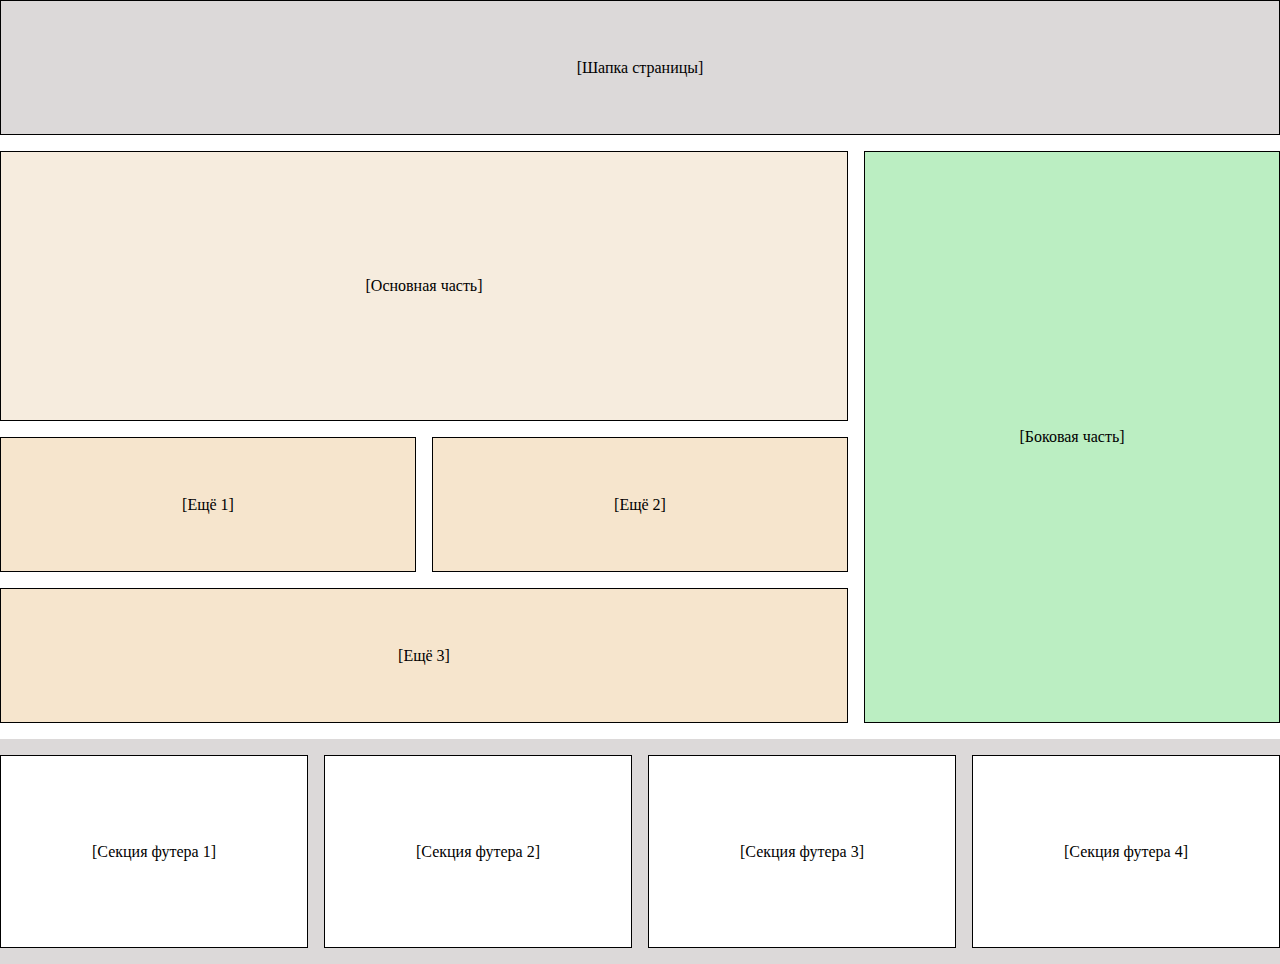
<file: task1.1/index.html>
<!DOCTYPE html>
<html lang="en">
<head>
    <meta charset="UTF-8">
    <meta name="viewport" content="width=device-width, initial-scale=1.0">
    <link rel="stylesheet" href="../task1.1/style/style.css">
    <title>Document</title>
</head>
<body>
    <div class="container">
    <header>[Шапка страницы]</header>
    <!-- <main> -->
        <div class="main_section1">[Основная часть]</div>
        <div class="main_section2">[Ещё 1]</div>
        <div class="main_section3">[Ещё 2]</div>
        <div class="main_section4">[Ещё 3]</div>
    <!-- </main> -->
        <aside class="aside">[Боковая часть]</aside>
    <footer>
        <div class="footer_section1">[Секция футера 1]</div>
        <div class="footer_section2">[Секция футера 2]</div>
        <div class="footer_section3">[Секция футера 3]</div>
        <div class="footer_section4">[Секция футера 4]</div>
    </footer>
    </div>
</body>
</html>
</file>
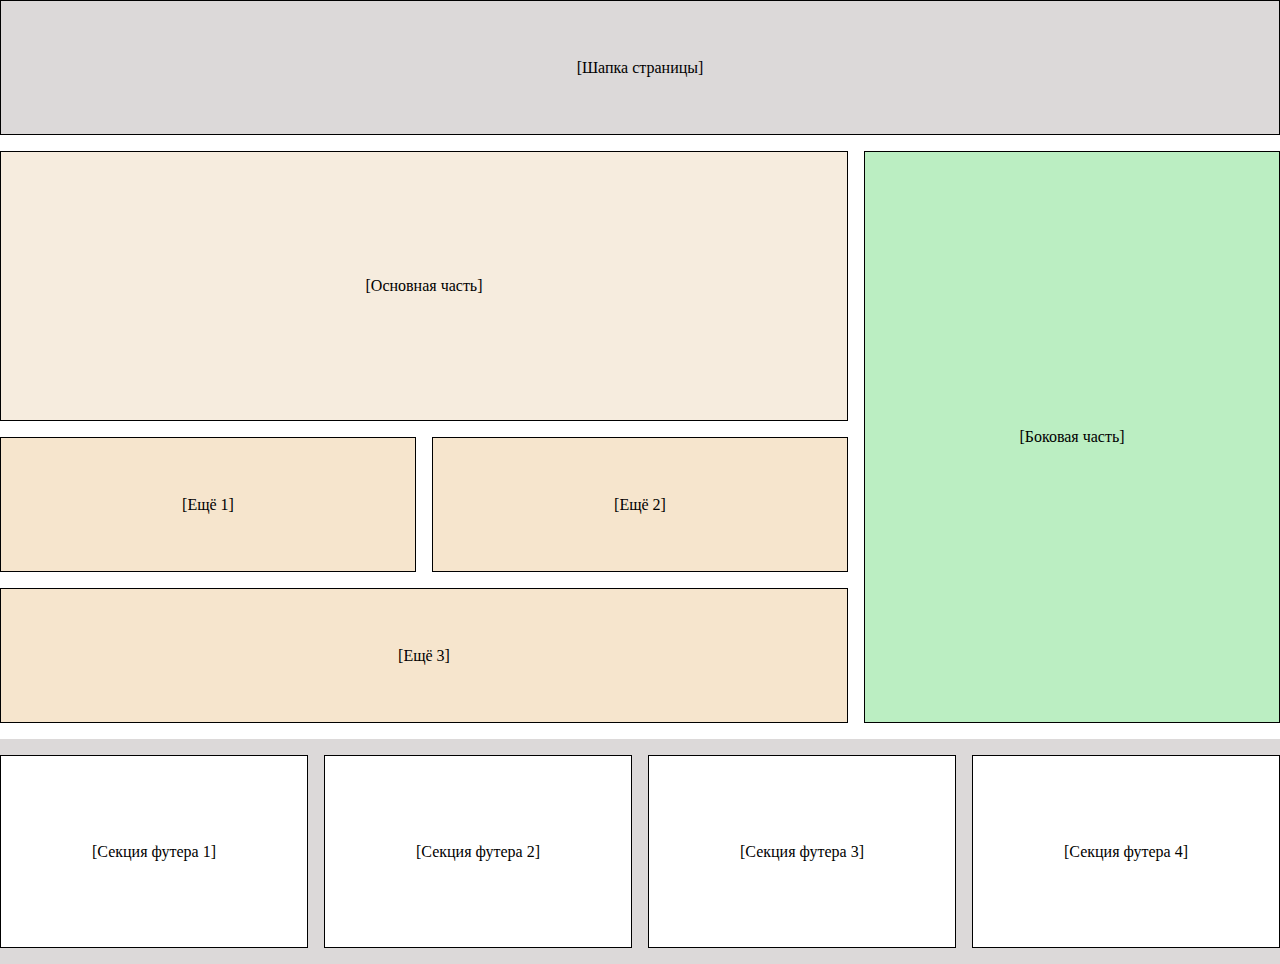
<file: task1/index.html>
<!DOCTYPE html>
<html lang="en">
<head>
    <meta charset="UTF-8">
    <meta name="viewport" content="width=device-width, initial-scale=1.0">
    <link rel="stylesheet" href="../task1/style/style.css">
    <title>Document</title>
</head>
<body>
    <div class="container">
    <header>[Шапка страницы]</header>
    <!-- <main> -->
        <div class="main_section1">[Основная часть]</div>
        <div class="main_section2">[Ещё 1]</div>
        <div class="main_section3">[Ещё 2]</div>
        <div class="main_section4">[Ещё 3]</div>
    <!-- </main> -->
        <aside class="aside">[Боковая часть]</aside>
    <footer>
        <div class="footer_section1">[Секция футера 1]</div>
        <div class="footer_section2">[Секция футера 2]</div>
        <div class="footer_section3">[Секция футера 3]</div>
        <div class="footer_section4">[Секция футера 4]</div>
    </footer>
    </div>
</body>
</html>
</file>
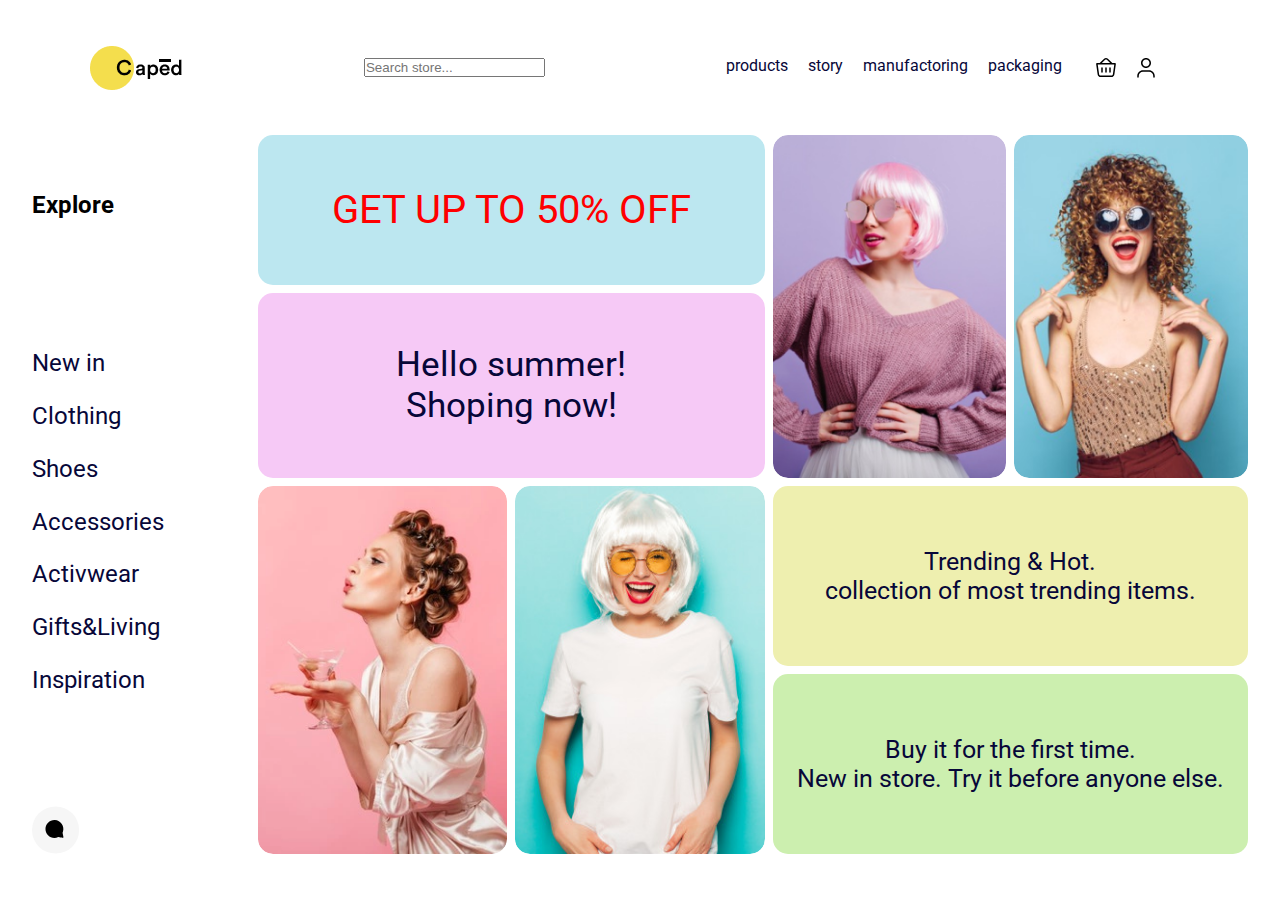
<file: task2/index.html>
<!DOCTYPE html>
<html lang="en">
<head>
    <meta charset="UTF-8">
    <meta name="viewport" content="width=device-width, initial-scale=1.0">
    <title>Caped</title>
    <!-- <link rel="stylesheet" href="../assets/style/normalize.css"> -->
    <link rel="stylesheet" href="../task2/assets/style/style.css">
</head>
<body>
    <header>
        <div class="logo"><img  src="../task2/assets/photo/Logo.png" alt="логотип"></div>
        <form class="search" action="" method="get">
            <input name="s" placeholder="Search store..." type="search">
        </form>
        <nav>
            <ul>
                <a class="navbar1" href="#"><li>products</li></a>
                <a class="navbar2" href="#"><li>story</li></a>
                <a class="navbar3" href="#"><li>manufactoring</li></a>
                <a class="navbar4" href="#"><li>packaging</li></a>
            </ul>
        <!-- </nav> -->
        <div class="basket"><img src="../task2/assets/photo/basket.svg" alt="basket"></div>
        <div class="person"><img src="../task2/assets/photo/person.svg" alt="person"></div>
        </nav>
    </header>
    <div class="container">
    <aside>
        <h2>Explore</h2>
        <div class="menu"><img src="../task2/assets/photo/menu.svg" alt=""></div>
        <nav>
            <ul>
                <a class="sidebar" href="#"><li>New in</li></a>
                <a class="sidebar" href="#"><li>Clothing</li></a>
                <a class="sidebar" href="#"><li>Shoes</li></a>
                <a class="sidebar" href="#"><li>Accessories</li></a>
                <a class="sidebar" href="#"><li>Activwear</li></a>
                <a class="sidebar" href="#"><li>Gifts&Living</li></a>
                <a class="sidebar" href="#"><li>Inspiration</li></a>
            </ul>
        </nav>
        <div class="help"><img src="../task2/assets/photo/Help.svg" alt="help center"></div>
    </aside>

    <main>
        <div class="sale1">GET UP TO 50% OFF</div>
        <div class="sale2">Hello summer! <br>Shoping now!</div>
        <div class="girl1">
            <img class="girl" src="../task2/assets/photo/1.png" alt="girl">
        </div>
        <div class="girl2">
            <img class="girl" src="../task2/assets/photo/2.png" alt="girl">
        </div>
        <div class="girl3">
            <img class="girl" src="../task2/assets/photo/3.png" alt="girl">
        </div>
        <div class="girl4">
            <img class="girl" src="../task2/assets/photo/4.png" alt="girl">
        </div>
        <div class="section1">
            <p>Trending & Hot. <br> collection of most trending items.</p>
        </div>
        <div class="section2">
            <p>Buy it for the first time. <br>New in store. Try it before anyone else.</p>
        </div>
    </main>
    </div>
</body>
</html>
</file>
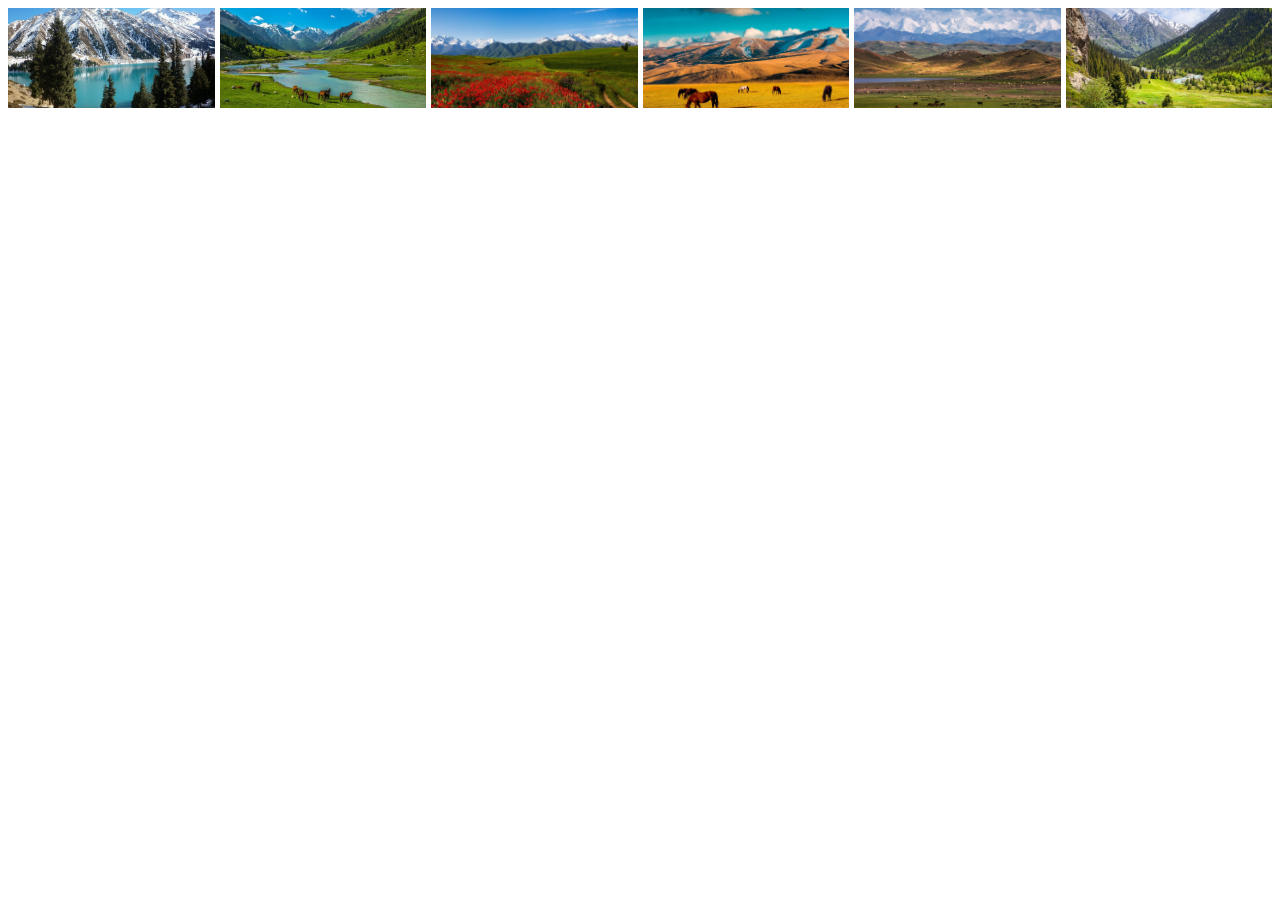
<file: task3/index.html>
<!DOCTYPE html>
<html lang="en">
<head>
    <meta charset="UTF-8">
    <meta name="viewport" content="width=device-width, initial-scale=1.0">
    <link rel="stylesheet" href="../task3/assets/style/style.css">
    <title>Document</title>
</head>
<body>
    <div class="container">
        <div><img src="../task3/assets/photo/1.jpg" alt="вид"></div>
        <div><img src="../task3/assets/photo/2.jpg" alt="вид"></div>
        <div><img src="../task3/assets/photo/3.jpg" alt="вид"></div>
        <div><img src="../task3/assets/photo/4.jpg" alt="вид"></div>
        <div><img src="../task3/assets/photo/5.jpg" alt="вид"></div>
        <div><img src="../task3/assets/photo/6.jpg" alt="вид"></div>
    </div>
</body>
</html>
</file>
<file: task1.1/style/style.css>
* {
  margin: 0;
  padding: 0;
  box-sizing: border-box;
}

footer .footer_section4, footer .footer_section3, footer .footer_section2, footer .footer_section1 {
  display: grid;
  border: 1px solid;
  background-color: white;
  align-items: center;
  margin-top: 1em;
  margin-bottom: 1em;
}

.aside, .main_section4, .main_section3, .main_section2, .main_section1, header {
  display: grid;
  border: 1px solid;
  align-items: center;
}

.container {
  display: grid;
  min-width: 320px;
  width: 100%;
  height: 100vh;
  grid-template-columns: 1fr 1fr 1fr;
  grid-template-rows: 15% 30% 15% 15% 25%;
  gap: 1rem;
  text-align: center;
}

header {
  grid-column-start: 1;
  grid-column-end: span 3;
  background-color: rgb(220, 217, 217);
}

.main_section1 {
  grid-area: 2/1/3/3;
  background-color: rgb(246, 236, 222);
}

.main_section2 {
  background-color: rgb(246, 229, 205);
}

.main_section3 {
  background-color: rgb(246, 229, 205);
}

.main_section4 {
  grid-area: 4/1/5/3;
  background-color: rgb(246, 229, 205);
}

.aside {
  grid-row: 2/5;
  grid-column: 3/4;
  background-color: rgb(187, 238, 194);
}

footer {
  display: grid;
  grid-template-columns: repeat(4, 1fr);
  grid-template-rows: 1;
  grid-area: 5/1/6/4;
  gap: 1em;
  background-color: rgb(220, 217, 217);
}
footer .footer_section1 {
  grid-area: 1/1/2/2;
}
footer .footer_section2 {
  grid-area: 1/2/2/3;
}
footer .footer_section3 {
  grid-area: 1/3/2/4;
}
footer .footer_section4 {
  grid-area: 1/4/2/5;
}/*# sourceMappingURL=style.css.map */
</file>
<file: task1/style/style.css>
* {
  margin: 0;
  padding: 0;
  box-sizing: border-box;
}

footer .footer_section4, footer .footer_section3, footer .footer_section2, footer .footer_section1 {
  display: grid;
  border: 1px solid;
  background-color: white;
  align-items: center;
  margin-top: 1em;
  margin-bottom: 1em;
}

.aside, .main_section4, .main_section3, .main_section2, .main_section1, header {
  display: grid;
  border: 1px solid;
  align-items: center;
}

.container {
  display: grid;
  width: 100%;
  height: 100vh;
  grid-template-columns: 1fr 1fr 1fr;
  grid-template-rows: 15% 30% 15% 15% 25%;
  gap: 1rem;
  text-align: center;
}
@media screen and (max-width: 425px) {
  .container {
    display: flex;
    flex-direction: column;
    min-width: 320px;
  }
}

header {
  grid-column-start: 1;
  grid-column-end: span 3;
  background-color: rgb(220, 217, 217);
}
@media screen and (max-width: 425px) {
  header {
    height: 15%;
  }
}

.main_section1 {
  grid-area: 2/1/3/3;
  background-color: rgb(246, 236, 222);
}
@media screen and (max-width: 425px) {
  .main_section1 {
    height: 30%;
  }
}

.main_section2 {
  background-color: rgb(246, 229, 205);
}
@media screen and (max-width: 425px) {
  .main_section2 {
    height: 10%;
  }
}

.main_section3 {
  background-color: rgb(246, 229, 205);
}
@media screen and (max-width: 425px) {
  .main_section3 {
    height: 10%;
  }
}

.main_section4 {
  grid-area: 4/1/5/3;
  background-color: rgb(246, 229, 205);
}
@media screen and (max-width: 425px) {
  .main_section4 {
    height: 10%;
  }
}

.aside {
  grid-row: 2/5;
  grid-column: 3/4;
  background-color: rgb(187, 238, 194);
}
@media screen and (max-width: 425px) {
  .aside {
    display: none;
  }
}

footer {
  display: grid;
  grid-template-columns: repeat(4, 1fr);
  grid-template-rows: 1;
  grid-area: 5/1/6/4;
  gap: 1em;
  background-color: rgb(220, 217, 217);
}
@media screen and (max-width: 425px) {
  footer {
    display: flex;
    flex-wrap: wrap;
    height: 25%;
    max-height: 25%;
    justify-content: center;
  }
}
footer .footer_section1 {
  grid-area: 1/1/2/2;
}
@media screen and (max-width: 425px) {
  footer .footer_section1 {
    margin-top: 0;
    margin-bottom: 0;
    flex-basis: 45%;
  }
}
footer .footer_section2 {
  grid-area: 1/2/2/3;
}
@media screen and (max-width: 425px) {
  footer .footer_section2 {
    margin-top: 0;
    margin-bottom: 0;
    flex-basis: 45%;
  }
}
footer .footer_section3 {
  grid-area: 1/3/2/4;
}
@media screen and (max-width: 425px) {
  footer .footer_section3 {
    margin-top: 0;
    margin-bottom: 0;
    flex-basis: 45%;
  }
}
footer .footer_section4 {
  grid-area: 1/4/2/5;
}
@media screen and (max-width: 425px) {
  footer .footer_section4 {
    margin-top: 0;
    margin-bottom: 0;
    flex-basis: 45%;
  }
}/*# sourceMappingURL=style.css.map */
</file>
<file: task2/assets/style/style.css>
@import url("https://fonts.googleapis.com/css2?family=Roboto&display=swap");
* {
  margin: 0;
  padding: 0;
  box-sizing: border-box;
}

.container main .section2, .container main .section1, .container main .sale2, .container main .sale1 {
  border-radius: 15px;
  text-align: center;
  align-items: center;
}

.container aside li, header nav li {
  list-style: none;
  color: rgb(7, 7, 57);
}
.container aside a, header nav a {
  text-decoration: none;
}

body {
  font-family: "Roboto", sans-serif;
  width: 100vw;
  height: 100%;
}
@media screen and (max-width: 768px) {
  body {
    min-width: 750px;
  }
}
@media screen and (max-width: 425px) {
  body {
    min-width: 375px;
  }
}

header {
  display: flex;
  flex-wrap: wrap;
  height: 15vh;
  justify-content: space-around;
  align-items: center;
  margin-right: 2em;
}
@media screen and (max-width: 768px) {
  header {
    justify-content: flex-end;
    margin-right: 2em;
    height: 10vh;
  }
}
@media screen and (max-width: 425px) {
  header {
    height: 10vh;
    margin-right: 1em;
  }
}
header .logo {
  display: flex;
  height: 15%;
  align-items: center;
  margin: 0 1em;
}
@media screen and (max-width: 768px) {
  header .logo {
    margin: 0;
  }
}
@media screen and (max-width: 425px) {
  header .logo {
    justify-content: stretch;
    margin: 0;
  }
}
header .search {
  display: flex;
  margin: 0 1em;
}
header nav {
  display: flex;
  flex-wrap: wrap;
  flex-direction: row;
}
header nav .navbar1 {
  display: inline-flex;
  align-items: center;
  margin: 0 1em;
}
@media screen and (max-width: 768px) {
  header nav .navbar1 {
    margin-left: 0;
    margin-right: 1em;
  }
}
@media screen and (max-width: 425px) {
  header nav .navbar1 {
    display: none;
  }
}
header nav .navbar2 {
  display: inline-flex;
  align-items: center;
  margin-right: 1em;
}
@media screen and (max-width: 768px) {
  header nav .navbar2 {
    margin-left: 0;
    margin-right: 1em;
  }
}
@media screen and (max-width: 425px) {
  header nav .navbar2 {
    display: none;
  }
}
header nav .navbar3 {
  display: inline-flex;
  align-items: center;
  margin-right: 1em;
}
@media screen and (max-width: 768px) {
  header nav .navbar3 {
    margin-left: 0;
    margin-right: 1em;
  }
}
@media screen and (max-width: 425px) {
  header nav .navbar3 {
    display: none;
  }
}
header nav .navbar4 {
  display: inline-flex;
  align-items: center;
  margin-right: 1em;
}
@media screen and (max-width: 768px) {
  header nav .navbar4 {
    margin-left: 0;
    margin-right: 1em;
  }
}
@media screen and (max-width: 425px) {
  header nav .navbar4 {
    display: none;
  }
}
header .basket {
  display: flex;
  margin: 0 1em;
}
@media screen and (max-width: 768px) {
  header .basket {
    margin-left: 0;
    margin-right: 1em;
  }
}
header .person {
  display: flex;
  margin-right: 1em;
}
@media screen and (max-width: 768px) {
  header .person {
    margin: 0;
  }
}

.container {
  display: grid;
  grid-template-columns: repeat(5, 20%);
  grid-template-rows: repeat(4, 1fr);
  margin-right: 2em;
}
@media screen and (max-width: 768px) {
  .container {
    margin-right: 2em;
  }
}
@media screen and (max-width: 425px) {
  .container {
    margin-right: 1em;
  }
}
.container main {
  display: grid;
  gap: 0.5em;
  grid-area: 1/2/5/6;
}
.container main .sale1 {
  display: grid;
  grid-area: 1/2/2/4;
  background: #BCE7F0;
  font-size: 40px;
  color: red;
}
@media screen and (max-width: 768px) {
  .container main .sale1 {
    height: 15vh;
  }
}
@media screen and (max-width: 425px) {
  .container main .sale1 {
    font-size: 30px;
  }
}
.container main .sale2 {
  display: grid;
  grid-area: 2/2/3/4;
  background: rgb(246, 201, 246);
  font-size: 35px;
  color: rgb(7, 7, 57);
}
@media screen and (max-width: 768px) {
  .container main .sale2 {
    height: 15vh;
  }
}
@media screen and (max-width: 425px) {
  .container main .sale2 {
    font-size: 30px;
  }
}
.container main .girl1 {
  display: grid;
  grid-area: 1/4/3/5;
  overflow: hidden;
  border-radius: 15px;
}
@media screen and (max-width: 768px) {
  .container main .girl1 {
    display: none;
  }
}
.container main .girl2 {
  display: grid;
  grid-area: 1/5/3/6;
  overflow: hidden;
  border-radius: 15px;
}
@media screen and (max-width: 768px) {
  .container main .girl2 {
    display: none;
  }
}
.container main .girl3 {
  display: grid;
  grid-area: 3/2/5/3;
  overflow: hidden;
  border-radius: 15px;
}
.container main .girl4 {
  display: grid;
  grid-area: 3/3/5/4;
  overflow: hidden;
  border-radius: 15px;
}
.container main .girl {
  border-radius: 15px;
  width: 100%;
  height: 100%;
  -o-object-fit: cover;
     object-fit: cover;
}
.container main .section1 {
  display: grid;
  grid-area: 3/4/4/6;
  background: rgb(238, 239, 175);
  font-size: 25px;
  color: rgb(7, 7, 57);
}
@media screen and (max-width: 768px) {
  .container main .section1 {
    display: none;
  }
}
.container main .section2 {
  display: grid;
  grid-area: 4/4/5/6;
  font-size: 25px;
  background: rgb(204, 239, 175);
  color: rgb(7, 7, 57);
}
@media screen and (max-width: 768px) {
  .container main .section2 {
    display: none;
  }
}
.container aside {
  display: grid;
  grid-area: 1/1/5/2;
  margin-left: 2em;
}
@media screen and (max-width: 425px) {
  .container aside {
    margin-left: 1em;
  }
}
.container aside .menu {
  display: none;
}
@media screen and (max-width: 425px) {
  .container aside .menu {
    display: grid;
    align-items: flex-start;
  }
}
.container aside h2 {
  display: grid;
  grid-area: 1/1/2/2;
  align-items: center;
}
@media screen and (max-width: 425px) {
  .container aside h2 {
    display: none;
  }
}
.container aside .sidebar {
  display: grid;
  font-size: 1.5em;
}
@media screen and (max-width: 425px) {
  .container aside .sidebar {
    display: none;
  }
}
@media screen and (max-width: 768px) {
  .container aside .sidebar {
    font-size: 1em;
  }
}
.container aside ul {
  display: grid;
  grid-area: 2/1/4/2;
  align-content: space-between;
}
.container aside nav {
  display: grid;
  grid-area: 2/1/4/2;
  align-items: stretch;
}
.container aside .help {
  display: grid;
  grid-area: 4/1/5/2;
  align-items: end;
}/*# sourceMappingURL=style.css.map */
</file>
<file: task3/assets/style/style.css>
.container {
  display: grid;
  grid-gap: 5px;
  grid-template-columns: repeat(auto-fit, minmax(100px, 1fr));
  grid-template-rows: repeat(2, 100px);
}

.container > div > img {
  width: 100%;
  height: 100%;
  -o-object-fit: cover;
     object-fit: cover;
}/*# sourceMappingURL=style.css.map */
</file>
